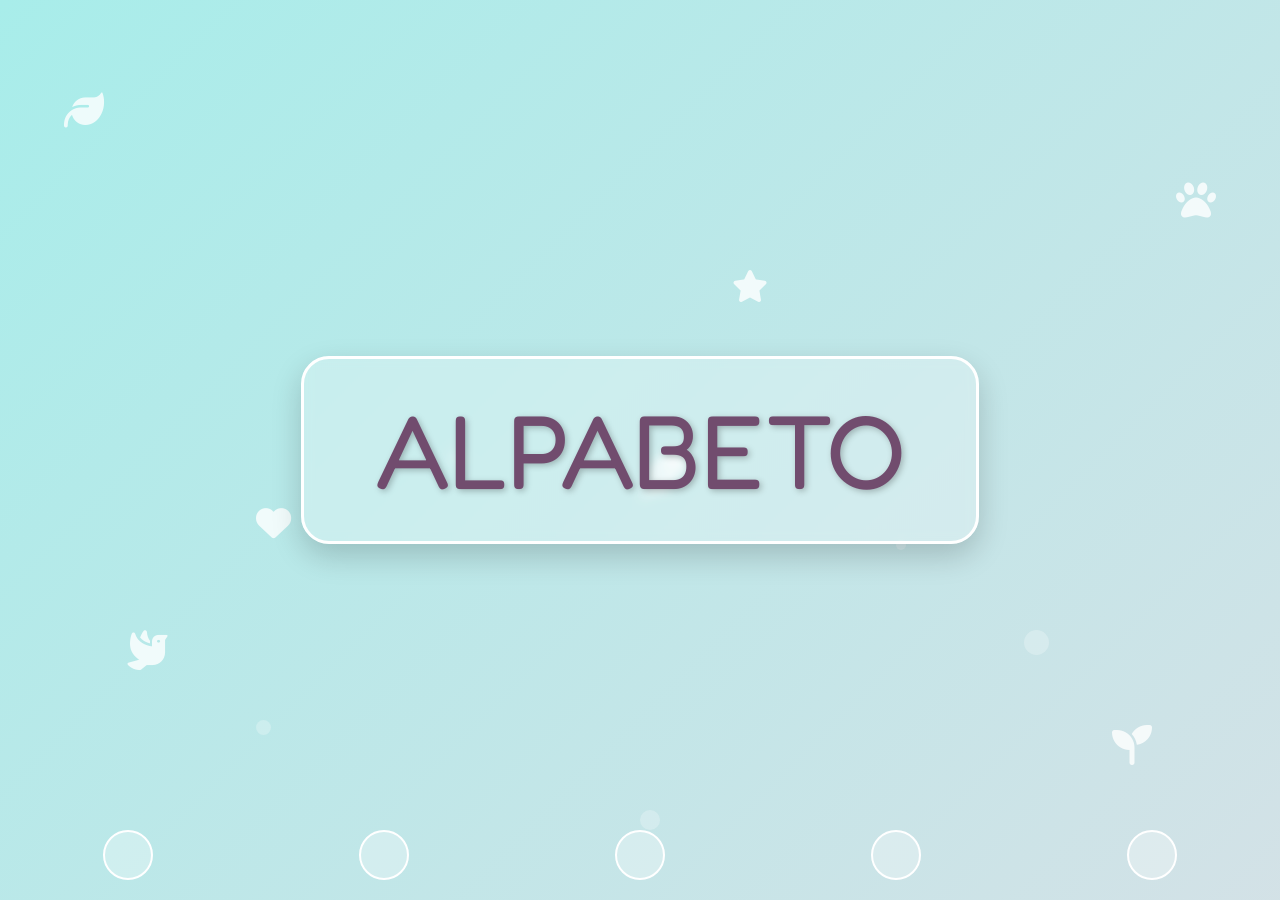
<file: index.html>
<!DOCTYPE html>
<html lang="en">
<head>
<meta charset="UTF-8">
<meta name="viewport" content="width=device-width, initial-scale=1.0">
<title>Alpabeto - Home</title>
<meta name="description" content="Alpabeto: interactive tracing and alphabet activities for young learners." />

<!-- Google Font -->
<link href="https://fonts.googleapis.com/css2?family=Fredoka+One&display=swap" rel="stylesheet">
<!-- Font Awesome -->
<link rel="stylesheet" href="https://cdnjs.cloudflare.com/ajax/libs/font-awesome/6.5.0/css/all.min.css">

<style>
  body {
    display: flex;
    flex-direction: column;
    justify-content: center;
    align-items: center;
    height: 100vh;
    margin: 0;
    font-family: 'Fredoka One', Arial, sans-serif;
    background: linear-gradient(135deg, #a8edea, #fed6e3, #fbc2eb);
    background-size: 400% 400%;
    animation: gradientAnimation 15s ease infinite;
    position: relative;
    overflow: hidden;
  }

  @keyframes gradientAnimation {
    0% { background-position: 0% 50%; }
    50% { background-position: 100% 50%; }
    100% { background-position: 0% 50%; }
  }

  .icon {
    position: absolute;
    font-size: 2.5em;
    color: rgba(255,255,255,0.8);
    pointer-events: none;
    animation: float 10s infinite linear;
  }

  @keyframes float {
    0% { transform: translateY(0) rotate(0deg); }
    50% { transform: translateY(-20px) rotate(180deg); }
    100% { transform: translateY(0) rotate(360deg); }
  }

  .bubble {
    position: absolute;
    border-radius: 50%;
    background: rgba(255,255,255,0.25);
    animation: bubbleFloat 15s infinite linear;
  }

  @keyframes bubbleFloat {
    0% { transform: translateY(0) scale(1); opacity: 0.6; }
    50% { transform: translateY(-100px) scale(1.3); opacity: 1; }
    100% { transform: translateY(0) scale(1); opacity: 0.6; }
  }

  .icon1 { top: 10%; left: 5%; }
  .icon2 { top: 70%; left: 10%; }
  .icon3 { top: 20%; right: 5%; }
  .icon4 { bottom: 15%; right: 10%; }
  .icon5 { top: 50%; left: 50%; font-size: 3em; }
  .icon6 { top: 30%; right: 40%; font-size: 2em; }
  .icon7 { bottom: 40%; left: 20%; font-size: 2.2em; }

  /* ===== BIGGER ALPABETO BUTTON (3x) ===== */
  a#alpabeto {
    text-decoration: none;
    font-size: clamp(3.5rem, 10vw, 6.5rem);
    color: #714c6e;
    padding: 28px 72px;
    border: 3px solid #fff;
    border-radius: 28px;
    background: rgba(255,255,255,0.25);
    box-shadow: 0 12px 30px rgba(0,0,0,0.18);
    backdrop-filter: blur(6px);
    transition: transform 0.25s ease, box-shadow 0.25s;
    z-index: 10;
    text-shadow: 2px 2px 6px rgba(0,0,0,0.25);
  }

  a#alpabeto:hover {
    transform: scale(1.08) rotate(2deg);
    background: rgba(255,255,255,0.45);
    box-shadow: 0 18px 40px rgba(0,0,0,0.4);
  }

  footer {
    position: fixed;
    bottom: 20px;
    width: 100%;
    display: flex;
    justify-content: space-around;
  }

  footer button {
    width: 50px;
    height: 50px;
    border-radius: 50%;
    border: 2px solid white;
    background: rgba(255,255,255,0.3);
    cursor: pointer;
    transition: 0.3s;
  }

  footer button:hover {
    background: rgba(255,255,255,0.6);
    transform: scale(1.2);
  }

  #overlay {
    position: fixed;
    inset: 0;
    background: rgba(251,194,235,0.85);
    backdrop-filter: blur(6px);
    display: none;
    justify-content: center;
    align-items: center;
    flex-direction: column;
    z-index: 9999;
  }

  #overlay h1 {
    font-size: 90px;
    color: #4B0082;
    text-shadow: 3px 3px 10px rgba(75,0,130,0.35);
    margin-bottom: 30px;
    letter-spacing: 6px;
  }

  #overlay button {
    padding: 20px 50px;
    font-size: 30px;
    background: #ff8fab;
    border: none;
    border-radius: 20px;
    color: white;
    cursor: pointer;
    box-shadow: 0 12px 20px rgba(0,0,0,0.2);
    transition: 0.3s;
  }

  #overlay button:hover {
    transform: scale(1.12);
    background: #ff6b93;
  }
  /* site guide removed */
</style>
</head>

<body>

<i class="fas fa-leaf icon icon1"></i>
<i class="fas fa-dove icon icon2"></i>
<i class="fas fa-paw icon icon3"></i>
<i class="fas fa-seedling icon icon4"></i>
<i class="fas fa-feather icon icon5"></i>
<i class="fas fa-star icon icon6"></i>
<i class="fas fa-heart icon icon7"></i>

<div class="bubble" style="width:15px; height:15px; left:20%; top:80%; animation-duration:12s;"></div>
<div class="bubble" style="width:20px; height:20px; left:50%; top:90%; animation-duration:18s;"></div>
<div class="bubble" style="width:10px; height:10px; left:70%; top:60%; animation-duration:10s;"></div>
<div class="bubble" style="width:25px; height:25px; left:80%; top:70%; animation-duration:22s;"></div>
<div class="bubble" style="width:18px; height:18px; left:35%; top:50%; animation-duration:16s;"></div>

<a href="next.html" id="alpabeto">ALPABETO</a>

  <footer id="footer">
    <button data-index="1" aria-label="Footer button 1"></button>
    <button data-index="2" aria-label="Footer button 2"></button>
    <button data-index="3" aria-label="Footer button 3"></button>
    <button data-index="4" aria-label="Footer button 4"></button>
    <button data-index="5" aria-label="Footer button 5"></button>
  </footer>

<div id="overlay">
  <h1>MAGALING!</h1>
  <button onclick="closeOverlay()">RETURN</button>
</div>

<script>
  const sequence = [2,4,3,1,5];
  let userInput = [];

  document.querySelectorAll("footer button").forEach(btn => {

    btn.addEventListener("click", () => {
      userInput.push(parseInt(btn.dataset.index));

      for (let i = 0; i < userInput.length; i++) {
        if (userInput[i] !== sequence[i]) {
          userInput = [];
          return;
        }
      }

      if (userInput.length === sequence.length) {
        const footerEl = document.getElementById("footer");
        if (footerEl) footerEl.style.display = "none";
        const overlayEl = document.getElementById('overlay');
        if (overlayEl) {
          overlayEl.style.display = 'flex';
          if (window.emitConfetti) window.emitConfetti(window.innerWidth/2, window.innerHeight/3, 160);
          // navigate to internal selection after brief celebration
          setTimeout(()=>{ window.location.href = 'next.html'; }, 1800);
        } else {
          window.location.href = 'next.html';
        }
      }
    });
  });

  function closeOverlay() {
    document.getElementById("overlay").style.display = "none";
  }
</script>

</body>
</html>
</file>
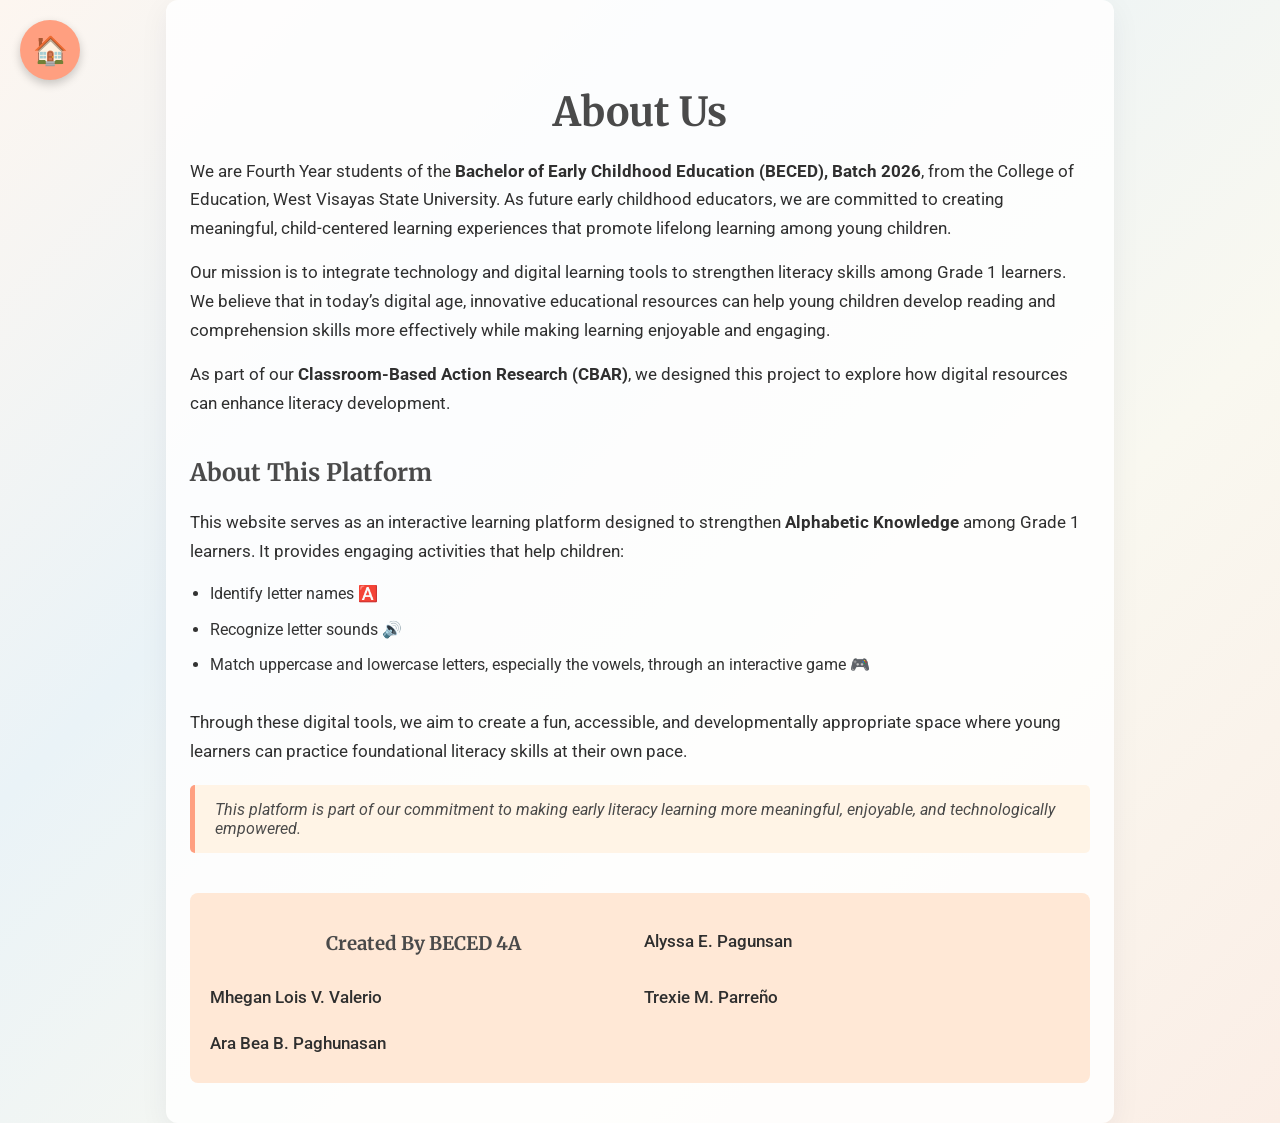
<file: about.html>
<!DOCTYPE html>
<html lang="en">
<head>
<meta charset="UTF-8">
<meta name="viewport" content="width=device-width, initial-scale=1.0">
<title>About Us</title>
<!-- Google Fonts for professional look -->
<link href="https://fonts.googleapis.com/css2?family=Roboto:wght@400;500&family=Merriweather:wght@700&display=swap" rel="stylesheet">
<style>
/* ---------- Global Styles ---------- */
body {
    font-family: 'Roboto', sans-serif;
    background: linear-gradient(135deg, #fdf6f0, #eaf3f7, #f9f8f0, #fbeee6);
    color: #333;
    margin: 0;
    padding: 0;
}

.container {
    max-width: 900px;
    margin: 0 auto;
    padding: 60px 24px 40px 24px;
    position: relative;
    background: rgba(255,255,255,0.86);
    border-radius: 12px;
    box-shadow: 0 8px 30px rgba(18, 38, 63, 0.06);
}

/* ---------- Kid-Friendly Home Button ---------- */
.home-btn {
    position: fixed;
    top: 20px;
    left: 20px;
    background: #FF9F80;
    color: white;
    border: none;
    border-radius: 50%;
    width: 60px;
    height: 60px;
    font-size: 28px;
    cursor: pointer;
    display: flex;
    align-items: center;
    justify-content: center;
    box-shadow: 0 4px 10px rgba(0,0,0,0.2);
    transition: transform 0.2s, box-shadow 0.2s;
    z-index: 100;
}
.home-btn:hover {
    transform: scale(1.15) rotate(-10deg);
    box-shadow: 0 6px 14px rgba(0,0,0,0.3);
}
.home-btn:focus {
    outline: 3px solid #FF6B6B;
    outline-offset: 2px;
}

/* ---------- Headings ---------- */
h1 {
    font-family: 'Merriweather', serif;
    font-size: 2.5rem;
    color: #4A4A4A;
    margin-bottom: 20px;
    text-align: center;
}

h2 {
    font-family: 'Merriweather', serif;
    font-size: 1.5rem;
    margin-top: 40px;
    color: #4A4A4A;
}

/* ---------- Paragraphs ---------- */
p {
    font-size: 1.05rem;
    line-height: 1.7;
    margin: 16px 0;
    text-align: left;
    color: #2f2f2f;
}

/* ---------- List Styling ---------- */
ul {
    margin: 15px 0 30px 20px;
    padding: 0;
}
li {
    margin: 10px 0;
    line-height: 1.6;
}

/* ---------- Highlight Box ---------- */
.highlight {
    background: #FFF4E6;
    border-left: 5px solid #FF9F80;
    padding: 15px 20px;
    margin: 20px 0;
    border-radius: 5px;
    font-style: italic;
    color: #4A4A4A;
}

/* ---------- Creators Section ---------- */
.creators {
    margin-top: 40px;
    padding: 20px;
    background: #FFE8D6;
    border-radius: 8px;
    text-align: center;
    display: grid;
    grid-template-columns: 1fr;
    gap: 8px;
}
.creators h3 {
    margin-bottom: 15px;
    font-family: 'Merriweather', serif;
    color: #4A4A4A;
}
.creators p {
    margin: 5px 0;
    font-weight: 500;
}
</style>

<style>
/* Responsive adjustments */
@media (max-width: 720px) {
    .container { padding: 36px 16px; border-radius: 10px; }
    h1 { font-size: 1.8rem; }
    h2 { font-size: 1.15rem; }
    .home-btn { width: 52px; height: 52px; font-size: 24px; }
}

@media (min-width: 720px) {
    .creators { grid-template-columns: repeat(2, 1fr); align-items: center; }
}

/* site guide removed */
</style>
</style>
</head>
<body>

<!-- Kid-Friendly Home Button -->
<button class="home-btn" onclick="location.href='next.html'" title="Back to Alphabet">🏠</button>

<div class="container">
    <h1>About Us</h1>

    <p>We are Fourth Year students of the <strong>Bachelor of Early Childhood Education (BECED), Batch 2026</strong>, from the College of Education, West Visayas State University. As future early childhood educators, we are committed to creating meaningful, child-centered learning experiences that promote lifelong learning among young children.</p>

    <p>Our mission is to integrate technology and digital learning tools to strengthen literacy skills among Grade 1 learners. We believe that in today’s digital age, innovative educational resources can help young children develop reading and comprehension skills more effectively while making learning enjoyable and engaging.</p>

    <p>As part of our <strong>Classroom-Based Action Research (CBAR)</strong>, we designed this project to explore how digital resources can enhance literacy development.</p>

    <h2>About This Platform</h2>

    <p>This website serves as an interactive learning platform designed to strengthen <strong>Alphabetic Knowledge</strong> among Grade 1 learners. It provides engaging activities that help children:</p>

    <ul>
        <li>Identify letter names 🅰️</li>
        <li>Recognize letter sounds 🔊</li>
        <li>Match uppercase and lowercase letters, especially the vowels, through an interactive game 🎮</li>
    </ul>

    <p>Through these digital tools, we aim to create a fun, accessible, and developmentally appropriate space where young learners can practice foundational literacy skills at their own pace.</p>

    <div class="highlight">
        This platform is part of our commitment to making early literacy learning more meaningful, enjoyable, and technologically empowered.
    </div>

    <!-- Creators Section -->
    <div class="creators">
        <h3>Created By BECED 4A</h3>
        <p>Alyssa E. Pagunsan</p>
        <p>Mhegan Lois V. Valerio</p>
        <p>Trexie M. Parreño</p>
        <p>Ara Bea B. Paghunasan</p>
    </div>
</div>

</body>
</html>
</file>
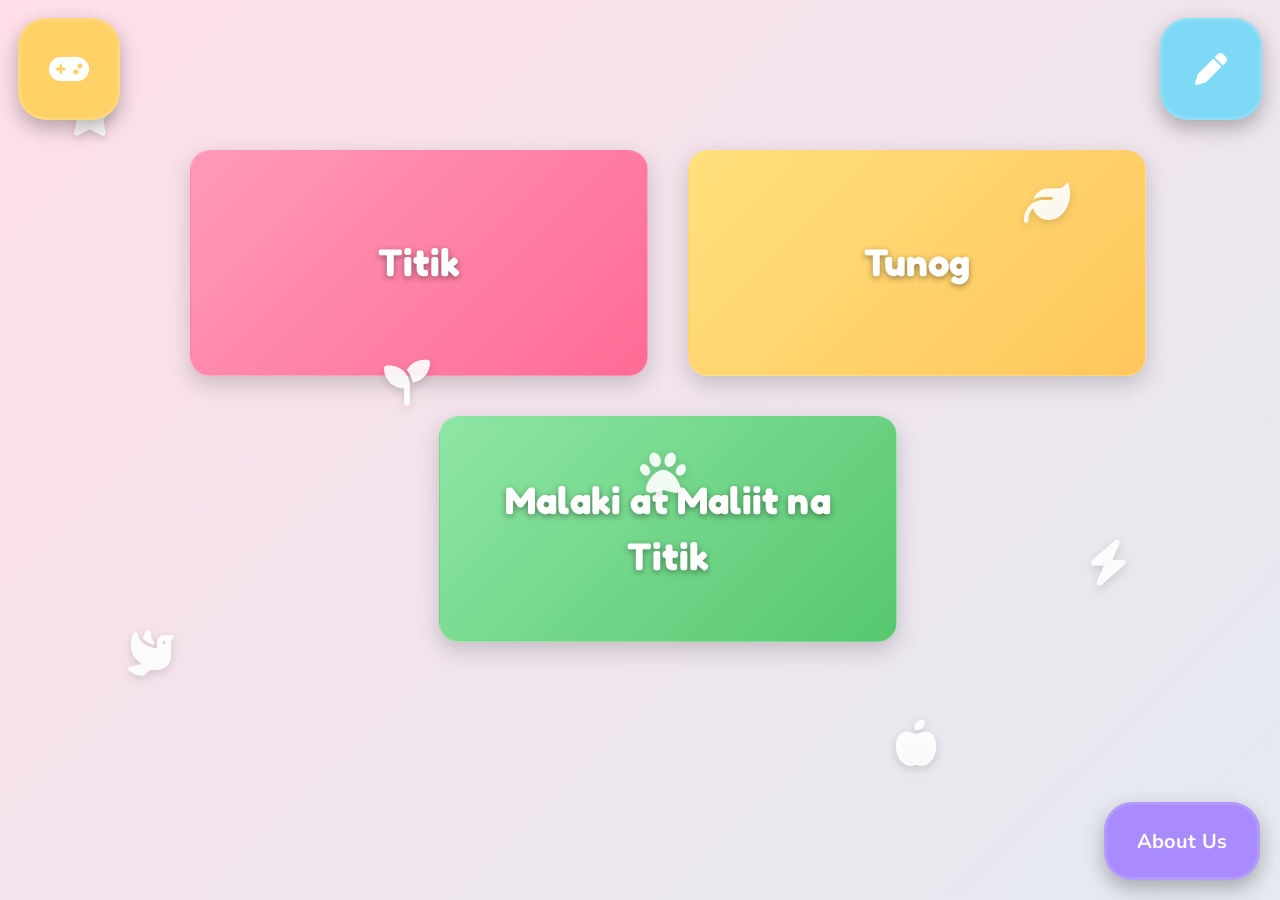
<file: next.html>
<!DOCTYPE html>
<html lang="en">
<head>
<meta charset="UTF-8">
<meta name="viewport" content="width=device-width, initial-scale=1.0">
<title>Design Selection</title>
<style>
/* ---------- Global Theme Gradient ---------- */
body {
    font-family: 'Nunito', system-ui, -apple-system, 'Segoe UI', Roboto, 'Helvetica Neue', Arial;
    font-weight: 400;
    font-size: 20px;
    line-height: 1.45;
    letter-spacing: 0.2px;
    margin: 0;
    min-height: 100vh;
    display: flex;
    flex-direction: column;
    background: linear-gradient(135deg,#FFDEE9,#B5FFFC,#FFF6B7,#FFB3BA);
    background-size: 800% 800%;
    animation: gradientAnim 20s ease infinite;
    position: relative;
    overflow: hidden;
}
@keyframes gradientAnim {
    0% { background-position: 0% 50%; }
    25% { background-position: 50% 100%; }
    50% { background-position: 100% 50%; }
    75% { background-position: 50% 0%; }
    100% { background-position: 0% 50%; }
}

/* ---------- Buttons Theme (soft pastel) ---------- */
    .return-btn {
        display: flex;
        align-items: center;
        justify-content: center;
        position: fixed;
        top: 18px;
        left: 18px;
        width: 96px;
        height: 96px;
        background: #FF8DA1; /* softer pink */
        color: white;
        font-size: 44px;
        text-decoration: none;
        border-radius: 28px;
        box-shadow: 0 8px 20px rgba(0,0,0,0.28);
        transition: transform 0.22s ease, background 0.22s;
        z-index: 10;
        border: 3px solid rgba(255,255,255,0.12);
    }
    .return-btn:hover {
        background: #FF6B8A;
        transform: scale(1.06);
    }

    .trace-btn {
        display: flex;
        align-items: center;
        justify-content: center;
        position: fixed;
        top: 18px;
        right: 18px;
        width: 96px;
        height: 96px;
        background: #7ED9F7; /* soft sky blue */
        color: white;
        font-size: 22px;
        font-weight: bold;
        text-decoration: none;
        border-radius: 28px;
        box-shadow: 0 8px 20px rgba(0,0,0,0.28);
        transition: transform 0.22s ease, background 0.22s;
        z-index: 10;
        border: 3px solid rgba(255,255,255,0.12);
    }
    .trace-btn i { font-size: 32px; }
    .trace-btn:hover {
        background: #56C7EE;
        transform: scale(1.06);
    }

    .about-btn {
        display: flex;
        align-items: center;
        justify-content: center;
        position: fixed;
        bottom: 20px;
        right: 20px;
        width: 150px;
        height: 72px;
        background: #A98BFF; /* soft lilac */
        color: white;
        font-size: 20px;
        font-weight: bold;
        text-decoration: none;
        border-radius: 28px;
        box-shadow: 0 8px 20px rgba(0,0,0,0.28);
        transition: transform 0.22s ease, background 0.22s;
        z-index: 10;
        border: 3px solid rgba(255,255,255,0.12);
    }
    .about-btn:hover {
        background: #8F6DFF;
        transform: scale(1.06);
    }

/* ---------- Grid Container ---------- */
.grid-container {
    display: grid;
    grid-template-columns: repeat(2, 1fr);
    gap: 40px;
    padding: 150px 20px 90px;
    width: 90%;
    max-width: 900px;
    margin: 0 auto;
}

/* Center bottom option */
.grid-container a.square3 {
    grid-column: 1 / -1;
    justify-self: center;
    width: 100%;
    max-width: 400px;
}

/* ---------- Squares Theme ---------- */
.square {
    display: flex;
    align-items: center;
    justify-content: center;
    text-decoration: none;
    color: white;
    font-weight: 700;
    text-align: center;
    border-radius: 20px;
    box-shadow: 0 8px 22px rgba(0,0,0,0.18);
    transition: transform 0.28s cubic-bezier(.2,.9,.2,1), filter 0.28s, box-shadow 0.28s;
    padding: 22px 28px;
    min-width: 400px;
    cursor: pointer;
    border: 1px solid rgba(255,255,255,0.12);
    backdrop-filter: blur(4px);
    font-family: 'Fredoka', 'Nunito', Arial, sans-serif;
    color: #ffffff;
    text-shadow: 0 2px 6px rgba(0,0,0,0.4);
}

.square.large { 
    font-size: 2.4rem; 
    min-height: 180px; 
}

/* Soft Pastel Card Colors */
.square1 { background: linear-gradient(135deg,#FF9AB8,#FF6B95); }
.square2 { background: linear-gradient(135deg,#FFE07D,#FFC65C); }
.square3 { background: linear-gradient(135deg,#8EE6A4,#56C76F); }

.square:hover {
    transform: translateY(-8px) scale(1.02);
    filter: brightness(1.06) saturate(1.03);
    box-shadow: 0 20px 40px rgba(0,0,0,0.18);
}

.square:focus {
    outline: 4px solid rgba(255,255,255,0.95);
    outline-offset: 6px;
    box-shadow: 0 0 0 5px rgba(0,0,0,0.12);
}

/* ---------- Floating Icons Pastel ---------- */
.floating-icon {
    position: absolute;
    font-size: 2.3em;
    color: rgba(255,255,255,0.9);
    pointer-events: none;
    animation: floatIcon linear infinite;
    filter: drop-shadow(0 3px 4px rgba(0,0,0,0.15));
}

@keyframes floatIcon {
    0% { transform: translateY(0) rotate(0deg); }
    50% { transform: translateY(-18px) rotate(160deg); }
    100% { transform: translateY(0) rotate(360deg); }
}

/* ---------- Screen Reader Only ---------- */
.sr-only {
    position: absolute;
    width: 1px;
    height: 1px;
    padding: 0;
    margin: -1px;
    overflow: hidden;
    clip: rect(0,0,0,0);
    white-space: nowrap;
    border: 0;
}

/* ---------- Responsive ---------- */
@media(max-width:768px){
    .grid-container {
        grid-template-columns: 1fr;
        gap: 30px;
    }
    .square.large {
        min-height: 150px; 
        font-size:28px; 
        min-width: auto; 
        width: 100%;
    }
    .return-btn, .trace-btn {
        width:86px;
        height:86px;
        font-size:36px;
    }
    .about-btn {
        width:130px;
        height:60px;
        font-size:18px;
    }
}
/* Game button (top-left, same sizing as trace button) */
.game-btn {
    display: flex;
    align-items: center;
    justify-content: center;
    position: fixed;
    top: 18px;
    left: 18px;
    width: 96px;
    height: 96px;
    background: #FFD166; /* soft game accent */
    color: white;
    font-size: 22px;
    font-weight: bold;
    text-decoration: none;
    border-radius: 28px;
    box-shadow: 0 8px 20px rgba(0,0,0,0.28);
    transition: transform 0.22s ease, background 0.22s;
    z-index: 10;
    border: 3px solid rgba(255,255,255,0.12);
}
.game-btn i { font-size: 32px; }
.game-btn:hover {
    background: #FFC44A;
    transform: scale(1.06);
}

@media(max-width:480px){
    .game-btn { left: 8px; width:86px; height:86px; font-size:18px; }
}

/* site guide removed */
</style>
<link rel="stylesheet" href="https://cdnjs.cloudflare.com/ajax/libs/font-awesome/6.5.0/css/all.min.css">
<link href="https://fonts.googleapis.com/css2?family=Fredoka:wght@400;700&family=Nunito:wght@300;400;700&display=swap" rel="stylesheet">
</head>
<body>

<!-- Trace Button -->
<a href="trace.html" class="trace-btn" title="Trace It">
    <i class="fas fa-pen" aria-hidden="true"></i>
    <span class="sr-only">Trace It</span>
</a>

<!-- Squares Grid -->
<div class="grid-container">
    <a href="titik/design1.html" class="square large square1" data-confetti="true">Titik</a>
    <a href="tunog/design3.html" class="square large square2" data-confetti="true">Tunog</a>
    <a href="sandbl/design2.html" class="square large square3" data-confetti="true">Malaki at Maliit na Titik</a>
</div>

<!-- About Us Button -->
<a href="about.html" class="about-btn">About Us</a>

<!-- Floating Pastel Icons -->
<i class="fas fa-star floating-icon" style="top:10%; left:5%; animation-duration: 12s;"></i>
<i class="fas fa-leaf floating-icon" style="top:20%; left:80%; animation-duration: 15s;"></i>
<i class="fas fa-dove floating-icon" style="top:70%; left:10%; animation-duration: 18s;"></i>
<i class="fas fa-paw floating-icon" style="top:50%; left:50%; animation-duration: 20s;"></i>
<i class="fas fa-apple-alt floating-icon" style="top:80%; left:70%; animation-duration: 16s;"></i>
<i class="fas fa-seedling floating-icon" style="top:40%; left:30%; animation-duration: 14s;"></i>
<i class="fas fa-bolt floating-icon" style="top:60%; left:85%; animation-duration: 17s;"></i>

<!-- Confetti canvas (full-viewport, pointer-events disabled) -->
<canvas id="confetti-canvas" aria-hidden="true" style="position:fixed;left:0;top:0;width:100%;height:100%;pointer-events:none;z-index:9999;"></canvas>

<!-- Game Button (top-left) -->
<a href="https://alpabetocbar.my.canva.site/maglaro?fbclid=IwZXh0bgNhZW0CMTAAYnJpZBExT1R5RUhCNFFNeDRlTE9GUnNydGMGYXBwX2lkEDIyMjAzOTE3ODgyMDA4OTIAAR7CoyPFu0IH2th2Pb2vqZxivhGHRXyGW731xeGllSbq7qVq-Wh6XARiUPBMTQ_aem_U6mXb9PRYHEEigfwzCYcKA"
   class="game-btn" target="_blank" rel="noreferrer noopener" title="Play">
    <i class="fas fa-gamepad" aria-hidden="true"></i>
    <span class="sr-only">Play</span>
</a>

<script src="script.js"></script>
</body>
</html>
</file>
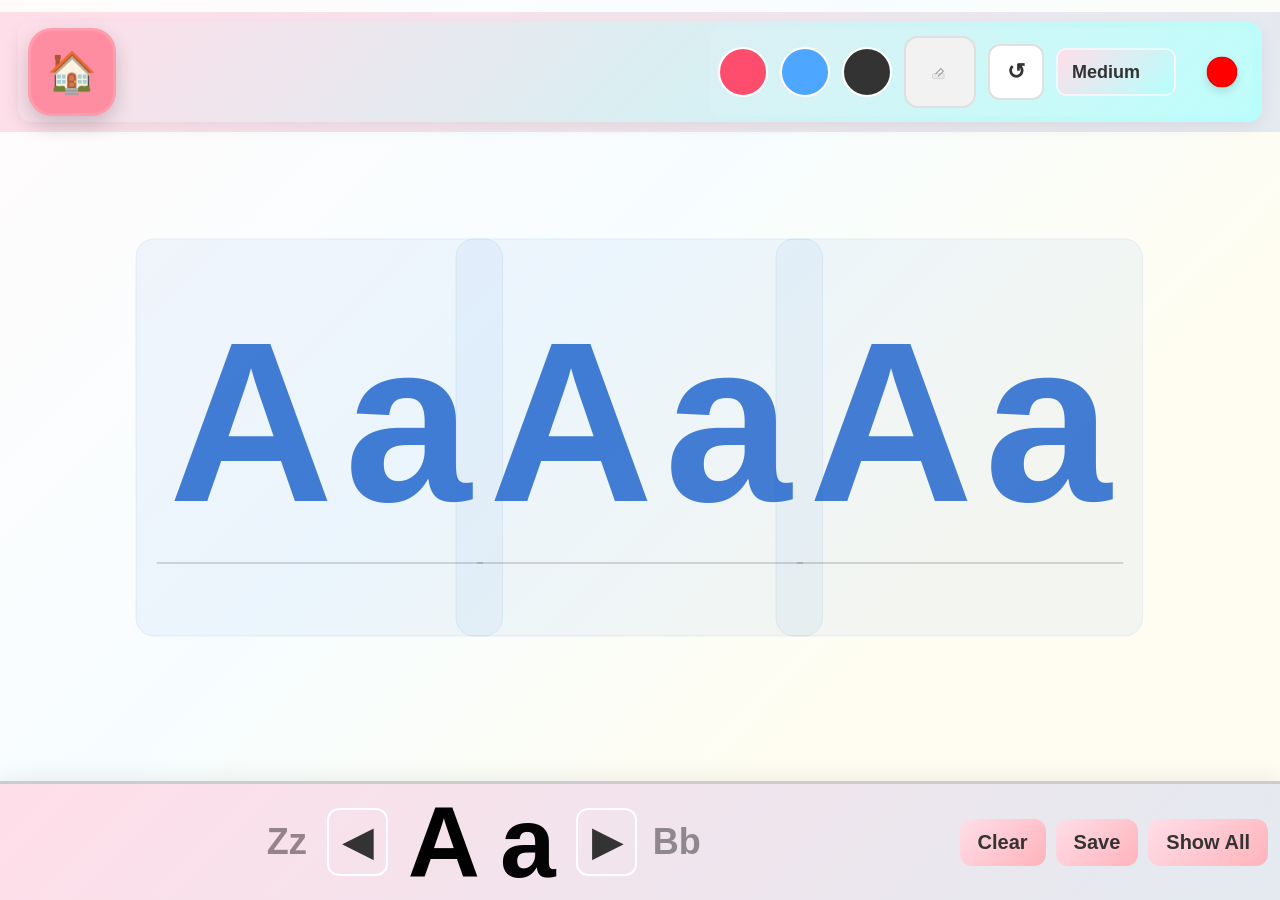
<file: trace.html>
<!DOCTYPE html>
<html lang="en">
<head>
<meta charset="UTF-8">
<meta name="viewport" content="width=device-width, initial-scale=1.0">
<title>Traceable Letters - Kids Tracing</title>
<style>
* { box-sizing: border-box; }
body {
    font-family: "Century Gothic", Arial, sans-serif;
    margin: 0;
    display: flex;
    flex-direction: column;
    min-height: 100vh;
    background: linear-gradient(135deg, #FFFBFB 0%, #F7FDFF 40%, #FFFDF2 70%);
    overflow: hidden;
    position: relative;
}

/* Header & Footer */
header, footer {
    background: linear-gradient(135deg, #FFDEE9, #B5FFFC, #FFF6B7, #FFB3BA);
    background-size: 800% 800%;
    animation: gradientAnim 20s ease infinite;
    padding: 12px 18px;
    z-index: 2;
    display: flex;
    align-items: center;
    justify-content: space-between;
    gap: 10px;
}
footer { border-top: 3px solid #ccc; margin-top: auto; }

@keyframes gradientAnim {
    0% { background-position: 0% 50%; }
    25% { background-position: 50% 100%; }
    50% { background-position: 100% 50%; }
    75% { background-position: 50% 0%; }
    100% { background-position: 0% 50%; }
}
header img { width: 50px; cursor: pointer; }

.header-nav { position: sticky; top: 12px; z-index: 1000; display:flex; align-items:center; padding:10px 18px; gap:12px; }
/* Pen Controls */
#headerControls {
    display: flex;
    gap: 12px;
    align-items: center;
    flex-wrap: wrap;
    margin-left: auto; /* push controls to right */
}

/* Header title */
.site-title {
    font-family: 'Fredoka One', 'Century Gothic', Arial, sans-serif;
    font-size: 1.6rem;
    color: #043748;
    text-shadow: 0 2px 6px rgba(0,0,0,0.08);
    margin: 0 auto;
    pointer-events: none;
    display: none; /* hide textual title per request */
}
.return-btn {
    display: inline-flex;
    align-items: center;
    justify-content: center;
    position: relative; /* now inside header flow */
    margin-right: 12px;
    width: 88px;
    height: 88px;
    background: #FF8DA1;
    color: white;
    font-size: 40px;
    text-decoration: none;
    border-radius: 24px;
    box-shadow: 0 8px 20px rgba(0,0,0,0.18);
    transition: transform 0.18s ease, background 0.18s;
    border: 3px solid rgba(255,255,255,0.12);
}
.return-btn:hover { background: #FF6B8A; transform: scale(1.04); }

/* Responsive header tweaks to avoid overlap on small screens */
@media (max-width: 720px) {
    .site-title { font-size: 1.05rem; margin: 0 24px; }
    .return-btn { width: 64px; height: 64px; font-size: 28px; margin-right: 8px; }
    #headerControls { gap: 8px; }
    .size-dropdown select { min-width: 100px; font-size: 16px; padding: 10px 12px; }
}

@media (max-width: 420px) {
    .site-title { font-size: 0.95rem; }
    .return-btn { width: 54px; height: 54px; font-size: 22px; }
    #headerControls { gap: 6px; }
}

/* Tools bar wrapper (keeps home button as-is, groups controls) */
.tools-bar {
    display: flex;
    align-items: center;
    gap: 10px;
    background: rgba(255,255,255,0.08);
    padding: 8px;
    border-radius: 12px;
}
.pen-icon {
    display: inline-flex;
    align-items: center;
    justify-content: center;
    font-size: 20px;
    margin-right: 6px;
}
.pen-icon svg { width: 22px; height: 22px; display: block; }

/* place pen icon inside the select area */
.size-dropdown { position: relative; display: flex; align-items: center; gap: 8px; }
.size-dropdown .pen-icon { position: absolute; left: 12px; top: 50%; transform: translateY(-50%); margin-right: 0; pointer-events: none; opacity: 0.95; }
.size-dropdown select { padding-left: 56px; padding-right: 28px; appearance: none; -webkit-appearance: none; cursor: pointer; z-index: 1; }
.size-dropdown select { background: linear-gradient(135deg,#fff,#f6f9ff); border: 1px solid rgba(0,0,0,0.06); }
.size-dropdown::after { content: '\25BC'; position: absolute; right: 10px; top: 50%; transform: translateY(-50%); font-size: 12px; color: rgba(0,0,0,0.45); pointer-events: none; }

/* make tools aligned to the right inside header */
.tools-bar { margin-left: auto; }

/* Header visual background when used with .header-nav */
.header-bg {
    width: 100%;
    background: linear-gradient(135deg, rgba(255,222,233,0.95), rgba(181,255,252,0.95));
    border-radius: 14px;
    box-shadow: 0 6px 18px rgba(0,0,0,0.06);
    padding: 6px 10px;
}

.size-label { display: none; }

/* Buttons styling */
button {
    padding: 12px 18px;
    border-radius: 12px;
    border: 2px solid #fff;
    font-weight: bold;
    cursor: pointer;
    color: white;
    font-size: 18px;
    transition: 0.2s;
}
button:hover { opacity: 0.8; }

.colorBtn {
    width: 50px; height: 50px;
    border-radius: 50%;
    border: 2px solid white;
    cursor: pointer;
}
.colorBtn.red   { background: #ff4d6d; }
.colorBtn.blue  { background: #4da6ff; }
.colorBtn.black { background: #333; }
.colorBtn.undo  { background: #fff; border: 2px solid #333; color: #333; font-weight: bold; font-size: 20px; }

/* Undo button (square) */
.undoBtn {
    width: 56px; height: 56px;
    border-radius: 12px;
    background: #ffffff;
    color: #333;
    border: 2px solid rgba(0,0,0,0.12);
    display: inline-flex;
    align-items: center;
    justify-content: center;
    font-size: 22px;
}

/* Eraser button */
.eraserBtn {
    width: 72px; height: 72px;
    border-radius: 14px;
    background: #f2f2f2;
    color: #333;
    border: 2px solid rgba(0,0,0,0.08);
    display: inline-flex;
    align-items: center;
    justify-content: center;
    font-size: 28px;
}
.eraserBtn.active { box-shadow: 0 8px 18px rgba(0,0,0,0.22); background: #ffdede; }

/* Size dropdown */
.size-dropdown select {
    padding: 10px 12px;
    border-radius: 10px;
    border: 2px solid rgba(255,255,255,0.6);
    background: linear-gradient(135deg, #FFDEE9, #B5FFFC);
    color: #333;
    font-weight: bold;
}

/* Pen indicator */
#penIndicator {
    width: 44px; height: 44px; border-radius: 50%;
    border: 3px solid rgba(255,255,255,0.6);
    box-shadow: 0 6px 12px rgba(0,0,0,0.12);
    margin-left: 12px;
}
#penIndicator.eraser { background: linear-gradient(135deg,#fff0f0,#ffecec); display:flex; align-items:center; justify-content:center; font-size:20px; }

/* Size dropdown focus/expanded aesthetics */
.size-dropdown select:focus { outline: none; box-shadow: 0 8px 20px rgba(0,0,0,0.2); transform: translateY(-2px); }
.size-dropdown select { min-width: 120px; font-size: 18px; padding: 12px 14px; }

/* Pen indicator visual */
#penIndicator { transition: background 0.12s, transform 0.12s, box-shadow 0.12s; border: 2px solid rgba(0,0,0,0.08); }

/* Footer responsiveness */
@media (max-width: 900px) {
    .slider-container { gap: 24px; }
    .preview-left { left: -80px; }
    .preview-right { right: -80px; }
}
@media (max-width: 560px) {
    .header-bg { padding: 8px; }
    .return-btn { width: 64px; height: 64px; font-size: 28px; }
    .tools-bar { gap: 8px; }
    .size-dropdown select { min-width: 92px; font-size: 14px; padding: 8px 12px; padding-left: 44px; }
    .letter-display { font-size: clamp(32px, 10vw, 48px); }
    .preview-left, .preview-right { display: none; }
}
/* On-canvas cursor indicator that follows pointer */
#cursorIndicator {
    position: absolute;
    pointer-events: none;
    z-index: 9999;
    transform: translate(-50%, -50%);
    border-radius: 50%;
    border: 2px solid rgba(255,255,255,0.9);
    box-shadow: 0 6px 14px rgba(0,0,0,0.18);
    transition: width 0.08s ease, height 0.08s ease, background 0.12s ease, transform 0.08s ease;
    display: none;
}
#cursorIndicator.eraser { background: rgba(255,255,255,0.4); border: 2px dashed rgba(0,0,0,0.2); }
/* utility */
.visually-hidden { position: absolute !important; height: 1px; width: 1px; overflow: hidden; clip: rect(1px, 1px, 1px, 1px); white-space: nowrap; }

/* Action buttons */
.action-btn {
    background: linear-gradient(135deg, #FFDEE9, #FFB3BA);
    color: #333;
    border: none;
    font-size: 20px;
    padding: 12px 18px;
}

/* Canvas */
#traceCanvas {
    display: block;
    margin: 0 auto;
    cursor: crosshair;
    background: transparent;
    z-index: 1;
    position: relative;
    width: 100%;
    flex: 1 1 auto;
}

#canvasWrap { position: relative; width: 100%; display: flex; align-items: center; justify-content: center; }
#userCanvas { position: absolute; left: 0; top: 0; z-index: 2; pointer-events: auto; }
#traceCanvas { position: absolute; left: 0; top: 0; z-index: 1; pointer-events: none; }

/* Ensure body layout keeps footer at bottom and main content fills available space */
body { display: flex; flex-direction: column; }

/* Responsive footer content */
.slider-container { flex: 0 0 auto; }

/* Slider */
/* Footer / Slider overhaul */
.footer-bar {
    width: 100%;
    padding: 8px 12px;
    background: linear-gradient(135deg, #FFDEE9, #B5FFFC, #FFF6B7, #FFB3BA);
    background-size: 800% 800%;
    animation: gradientAnim 20s ease infinite;
    box-shadow: 0 -6px 20px rgba(0,0,0,0.06);
    display: flex;
    align-items: center;
    justify-content: space-between;
    gap: 8px;
}

.slider-area {
    display: flex;
    align-items: center;
    gap: 12px;
    flex: 1 1 auto;
    justify-content: center;
    position: relative;
}

.arrow {
    font-size: 38px;
    cursor: pointer;
    padding: 10px 14px;
    border-radius: 12px;
    transition: transform 0.15s ease, background 0.15s ease;
    background: transparent;
    color: #333;
    user-select: none;
}
.arrow:hover { transform: translateY(-3px); background: rgba(0,0,0,0.04); }
/* keep arrows a consistent size so the letter can center between them */
.arrow { flex: 0 0 56px; display: inline-flex; align-items: center; justify-content: center; }

.letter-display {
    --big-size: clamp(48px, 9vw, 100px);
    font-size: var(--big-size);
    font-weight: 800;
    display: inline-flex;
    gap: 0.12em;
    align-items: baseline; /* align by typographic baseline */
    justify-content: center;
    line-height: 1;
    text-align: center;
    font-family: 'Century Gothic', Arial, sans-serif; /* ensure consistent metrics */
    color: #000; /* display text in black */
    margin: 0 8px;
    position: relative; /* for the pseudo-element underline */
}
.letter-display > span { display: inline-block; line-height: 1; vertical-align: baseline; }
.letter-display > span:first-child { font-size: 1em; }
.letter-display > span.small-letter {
    font-size: 1em; /* same size as the capital for 'Aa' appearance */
    margin-left: 0.08em; /* small gap to separate letters */
    vertical-align: baseline;
    align-self: baseline;
    opacity: 0.98;
}

/* Single continuous underline for the full letter pair */
/* underline removed per request */

.preview-left, .preview-right {
    font-size: clamp(18px, 3vw, 36px);
    color: rgba(0,0,0,0.45);
    font-weight: 700;
    opacity: 0.9;
    display: flex;
    align-items: center;
    justify-content: center;
    flex: 0 0 56px;
    text-align: center;
}

.right-buttons {
    display: flex;
    gap: 10px;
    align-items: center;
}

@media (max-width: 720px) {
    .footer-bar { padding: 12px; }
    .arrow { font-size: 34px; }
    .letter-card { min-width: 160px; padding: 8px 12px; }
}

@media (max-width: 420px) {
    .slider-area { gap: 10px; }
    .arrow { font-size: 28px; padding: 8px; }
    .letter-display { gap: 2px; }
    .preview-left, .preview-right { display: none; }
    .right-buttons { gap: 8px; }
}

</style>
<style>
/* All-letters zoom-out overlay */
.all-grid-overlay {
    position: fixed;
    inset: 0;
    background: rgba(6,18,28,0.6);
    display: none;
    align-items: center;
    justify-content: center;
    z-index: 200000;
    padding: 28px;
}
.all-grid-overlay.open { display: flex; }
.all-grid {
    background: linear-gradient(135deg,#ffffff,#f8fbff);
    border-radius: 12px;
    padding: 18px;
    max-width: 1100px;
    width: 100%;
    max-height: 86vh;
    overflow: auto;
    box-shadow: 0 20px 60px rgba(2,6,23,0.6);
    display: grid;
    grid-template-columns: repeat(auto-fit, minmax(120px, 1fr));
    gap: 12px;
}
.letter-tile {
    background: #fff;
    border-radius: 10px;
    padding: 14px 10px;
    display:flex;
    flex-direction: column;
    align-items: center;
    justify-content: center;
    gap:6px;
    cursor: pointer;
    border: 1px solid rgba(0,0,0,0.06);
    transition: transform 0.12s ease, box-shadow 0.12s ease;
}
.letter-tile:hover { transform: translateY(-6px); box-shadow: 0 10px 30px rgba(0,0,0,0.12); }
.letter-tile .big { font-size: 34px; font-weight: 800; }
.letter-tile .small { font-size: 18px; opacity: 0.9; }
.all-overlay-top { width:100%; display:flex; justify-content:flex-end; margin-bottom:8px; }
.back-button { margin-left: 8px; }
@media (max-width:420px){ .letter-tile .big { font-size: 22px } .letter-tile .small { font-size:14px } }
</style>
</style>
</head>
<body>

<header class="header-nav">
    <div class="header-bg" style="display:flex; align-items:center; width:100%;">
        <a href="next.html" class="return-btn" aria-label="Return to Selection">🏠</a>

        <h1 class="site-title">Trace Letters</h1>

        <div class="tools-bar">
            <div id="headerControls">
        <button class="colorBtn red" data-color="red" aria-label="Red pen"></button>
        <button class="colorBtn blue" data-color="blue" aria-label="Blue pen"></button>
        <button class="colorBtn black" data-color="black" aria-label="Black pen"></button>

        <button id="eraserBtn" class="eraserBtn" aria-pressed="false" title="Eraser" aria-label="Eraser">
            <svg viewBox="0 0 24 24" width="20" height="20" fill="none" xmlns="http://www.w3.org/2000/svg" aria-hidden="true">
                <rect x="3" y="14" width="14" height="6" rx="1.5" fill="#e9e9e9" stroke="#cfcfcf"/>
                <path d="M7 14l6-6 3 3-6 6" stroke="#9b9b9b" stroke-width="1.3" stroke-linecap="round" stroke-linejoin="round" fill="none"/>
            </svg>
        </button>
        <button id="undoBtn" class="undoBtn" title="Undo">↺</button>

        <div class="size-dropdown">
            <span class="pen-icon" aria-hidden="true">
                <svg viewBox="0 0 24 24" fill="none" xmlns="http://www.w3.org/2000/svg" aria-hidden="true">
                    <path d="M3 21l3-1 12-12 1 1-12 12-1 3-3-3z" fill="#333"/>
                    <path d="M20.7 6.3a1 1 0 0 0-1.4 0l-1.2 1.2 1.4 1.4 1.2-1.2a1 1 0 0 0 0-1.4z" fill="#ff4d6d"/>
                </svg>
            </span>
            <select id="sizeSelect" aria-label="Pen size select">
                <option value="4">Small</option>
                <option value="8" selected>Medium</option>
                <option value="14">Large</option>
                <option value="24">XL</option>
            </select>
        </div>
        <div id="penIndicator" aria-hidden="true" title="Current pen"></div>
            </div>
        </div>
    </div>
</header>

<div id="canvasWrap">
    <canvas id="traceCanvas"></canvas>
    <canvas id="userCanvas"></canvas>
    <div id="cursorIndicator" aria-hidden="true"></div>
</div>

<footer class="footer-bar">
    <div class="slider-area">
        <div class="preview-left" id="previewLeft"></div>
        <button class="arrow" id="leftArrow" aria-label="Previous">&#9664;</button>

        <div id="letter" class="letter-display"><span>I</span><span class="small-letter">i</span></div>

        <button class="arrow" id="rightArrow" aria-label="Next">&#9654;</button>
        <div class="preview-right" id="previewRight"></div>
    </div>

    <div class="right-buttons">
        <button class="action-btn" id="clearBtn">Clear</button>
        <button class="action-btn" id="saveBtn">Save</button>
        <button class="action-btn" id="showAllBtn">Show All</button>
    </div>
</footer>

<script>
// Letters (full alphabet pairs)
const letters = [
    "Aa","Bb","Cc","Dd","Ee","Ff","Gg","Hh","Ii","Jj","Kk","Ll","Mm",
    // N, then Ñ and Ng (Filipino alphabet additions), then O
    "Nn","Ññ","Ngng","Oo","Pp","Qq","Rr","Ss","Tt","Uu","Vv","Ww","Xx","Yy","Zz"
];
let currentIndex = 0;

// Canvases
const canvas = document.getElementById("traceCanvas");
const ctx = canvas.getContext("2d");
const userCanvas = document.getElementById("userCanvas");
const uctx = userCanvas.getContext("2d");

// Pen
let penColor = "red";
let penSize = 12;
let drawing = false;
let isEraser = false;

// Paths storage
let userPaths = [];

// Line Y positions
const linesY = [120, 250, 380];

// Resize
// Resize the canvases to fill available space between header/footer
// and recalculate guide line positions. Called on window resize.
function resizeCanvas() {
    // set canvas to fill available vertical space between header and footer
    const headerH = document.querySelector('header') ? document.querySelector('header').offsetHeight : 0;
    const footerH = document.querySelector('footer') ? document.querySelector('footer').offsetHeight : 0;
    canvas.width = window.innerWidth;
    const available = window.innerHeight - headerH - footerH - 24; // small padding
    const h = Math.max(600, available);
    canvas.height = h;
    userCanvas.width = canvas.width;
    userCanvas.height = canvas.height;
    // coordinate adjustments for linesY based on new canvas height
    // distribute three guide lines vertically (30%, 50%, 70%) to match visible thirds
    linesY[0] = Math.floor(canvas.height * 0.30);
    linesY[1] = Math.floor(canvas.height * 0.50);
    linesY[2] = Math.floor(canvas.height * 0.70);

    drawCanvas();
}
window.addEventListener("resize", resizeCanvas);
resizeCanvas();

// Draw lines
// Draw the three guide lines (top/mid/bottom) on the guide canvas
// with alternating colors for visual clarity.
function drawLines() {
    ctx.lineWidth = 4;
    const colors = ["blue", "red", "blue"];
    for (let i = 0; i < 3; i++) {
        ctx.strokeStyle = colors[i];
        ctx.beginPath();
        ctx.moveTo(2, linesY[i]);
        ctx.lineTo(canvas.width - 2, linesY[i]);
        ctx.stroke();
    }

}

// Draw trace letters onto background canvas only
// Render the guide letters into each column.
// Uses a uniform font size, handles spacing and draws a baseline under letters.
function drawTraceLetters(letterPair) {
    ctx.clearRect(0, 0, canvas.width, canvas.height);
    ctx.globalAlpha = 0.85;
    ctx.fillStyle = "#2266CC";
    ctx.textAlign = "center";
    ctx.textBaseline = "middle";

    const big = letterPair.charAt(0) || letterPair;
    const small = letterPair.charAt(1) || '';

    // Combined text uses same size for both characters
    const combined = big + (small ? small : '');

    const availHeight = Math.max(40, linesY[2] - linesY[0]);
    // allow a scale factor to enlarge guide letters (user-requested multiplier)
    const guideScale = 1.25; // 1x size (no enlargement)
    let fontSize = Math.floor(availHeight * 0.72 * guideScale);
    const paddingH = 48;
    const maxColWidth = Math.floor(canvas.width / 3) - paddingH;

    ctx.font = `bold ${fontSize}px 'Century Gothic', Arial`;
    // measure each character and add modest spacing for better legibility
    const chars = combined.split('');
    let measures = chars.map(ch => ctx.measureText(ch).width);
    const gap = Math.max(6, Math.floor(fontSize * 0.05));
    let totalWidth = measures.reduce((a, b) => a + b, 0) + gap * (chars.length - 1);

    // ensure total width fits; shrink if necessary
    while (totalWidth > maxColWidth && fontSize > 36) {
        fontSize -= 2;
        ctx.font = `bold ${fontSize}px 'Century Gothic', Arial`;
        measures = chars.map(ch => ctx.measureText(ch).width);
        totalWidth = measures.reduce((a, b) => a + b, 0) + gap * (chars.length - 1);
    }

    const centerY = Math.floor((linesY[0] + linesY[2]) / 2);
    const cols = [canvas.width / 4, canvas.width / 2, (canvas.width * 3) / 4];

    // draw a subtle rounded panel behind each column's letters for visual design
    cols.forEach(x => {
        const panelWidth = Math.min(maxColWidth, totalWidth + 64);
        const panelHeight = Math.floor(availHeight * 1.15 * guideScale) + 32;
        const panelX = Math.floor(x - panelWidth / 2);
        const panelY = Math.floor(centerY - panelHeight / 2);

        // soft filled rounded rect
        ctx.save();
        ctx.fillStyle = 'rgba(34,102,204,0.06)';
        ctx.strokeStyle = 'rgba(34,102,204,0.10)';
        roundRect(ctx, panelX, panelY, panelWidth, panelHeight, 18);
        ctx.fill();
        ctx.lineWidth = 1;
        ctx.stroke();
        ctx.restore();

        // draw letters on top
        ctx.font = `bold ${fontSize}px 'Century Gothic', Arial`;
        ctx.textAlign = 'left';
        ctx.textBaseline = 'middle';
        let startX = x - totalWidth / 2;
        for (let i = 0; i < chars.length; i++) {
            ctx.fillText(chars[i], startX, centerY);
            startX += measures[i] + gap;
        }

        // draw a subtle baseline slightly closer to the letters and a bit thinner
        const baselineY = centerY + Math.floor(fontSize * 0.55);
        ctx.strokeStyle = 'rgba(0,0,0,0.16)';
        ctx.lineWidth = 2;
        ctx.beginPath();
        ctx.moveTo(x - totalWidth / 2 - 12, baselineY);
        ctx.lineTo(x + totalWidth / 2 + 12, baselineY);
        ctx.stroke();
    });

    ctx.globalAlpha = 1.0;
}

// helper: draw rounded rectangle path (no fill/stroke by itself)
function roundRect(ctx, x, y, w, h, r) {
    const radius = Math.min(r, w / 2, h / 2);
    ctx.beginPath();
    ctx.moveTo(x + radius, y);
    ctx.arcTo(x + w, y, x + w, y + h, radius);
    ctx.arcTo(x + w, y + h, x, y + h, radius);
    ctx.arcTo(x, y + h, x, y, radius);
    ctx.arcTo(x, y, x + w, y, radius);
    ctx.closePath();
}

        // Redraw both canvases: first the guide (ctx) then the user's strokes (uctx)
        // Keeps the guide static while user strokes are composited on top.
        function drawCanvas() {
            // background guide
            ctx.clearRect(0, 0, canvas.width, canvas.height);
            drawLines();
            drawTraceLetters(letters[currentIndex]);

            // user layer
            uctx.clearRect(0, 0, userCanvas.width, userCanvas.height);
            userPaths.forEach(path => {
                if (!path.points || path.points.length === 0) return;
                if (path.color === 'eraser') {
                    uctx.globalCompositeOperation = 'destination-out';
                    uctx.strokeStyle = 'rgba(0,0,0,1)';
                } else {
                    uctx.globalCompositeOperation = 'source-over';
                    uctx.strokeStyle = path.color;
                }
                uctx.lineWidth = path.size;
                uctx.lineCap = "round";
                uctx.lineJoin = "round";
                uctx.beginPath();
                uctx.moveTo(path.points[0].x, path.points[0].y);
                for (let i = 1; i < path.points.length; i++) {
                    uctx.lineTo(path.points[i].x, path.points[i].y);
                }
                uctx.stroke();
                uctx.globalCompositeOperation = 'source-over';
            });
        }

// FAST drawing
let currentPath = null;
let lastPos = null;

function getPos(e) {
    const rect = canvas.getBoundingClientRect();
    return e.touches ?
        { x: e.touches[0].clientX - rect.left, y: e.touches[0].clientY - rect.top } :
        { x: e.clientX - rect.left, y: e.clientY - rect.top };
}

// Start a new drawing path. Called on mousedown/touchstart.
function startDraw(e) {
    drawing = true;
    lastPos = getPos(e);

    currentPath = {
        color: isEraser ? 'eraser' : penColor,
        size: penSize,
        points: [lastPos]
    };

    e.preventDefault();
}

// Continue the current path while the pointer moves. Draws immediately
// to the user canvas for low-latency feedback.
function draw(e) {
    if (!drawing) return;

    const pos = getPos(e);
    currentPath.points.push(pos);
    // draw to userCanvas only
    if (isEraser) {
        uctx.globalCompositeOperation = 'destination-out';
        uctx.strokeStyle = 'rgba(0,0,0,1)';
    } else {
        uctx.globalCompositeOperation = 'source-over';
        uctx.strokeStyle = penColor;
    }
    uctx.lineWidth = penSize;
    uctx.lineCap = "round";
    uctx.lineJoin = "round";

    uctx.beginPath();
    uctx.moveTo(lastPos.x, lastPos.y);
    uctx.lineTo(pos.x, pos.y);
    uctx.stroke();

    lastPos = pos;
}

// Finish the current drawing path and store it in history.
function stopDraw() {
    if (drawing && currentPath) userPaths.push(currentPath);
    drawing = false;
    currentPath = null;
    // redraw to ensure user layer is consistent (useful after push)
    drawCanvas();
}

// Pointer/touch events for drawing. Bound to the top user canvas
// so user input doesn't alter the guide canvas beneath.
// (Eraser mode uses compositing to remove pixels from the user layer.)
// Events (attach to userCanvas so eraser doesn't affect guide layer)
userCanvas.addEventListener("mousedown", startDraw);
userCanvas.addEventListener("mousemove", draw);
userCanvas.addEventListener("mouseup", stopDraw);
userCanvas.addEventListener("mouseleave", stopDraw);
userCanvas.addEventListener("touchstart", startDraw, { passive: false });
userCanvas.addEventListener("touchmove", draw, { passive: false });
userCanvas.addEventListener("touchend", stopDraw);

// Pen controls
// Color buttons (select pen color)
document.querySelectorAll(".colorBtn").forEach(btn => {
    btn.addEventListener("click", () => {
        penColor = btn.dataset.color;
        // turn off eraser if active
        if (isEraser) {
            isEraser = false;
            const eb = document.getElementById('eraserBtn');
            if (eb) eb.classList.remove('active');
            if (eb) eb.setAttribute('aria-pressed', 'false');
        }
        updatePenIndicator();
    });
});

// Undo button — removes the last user stroke from history.
const undoBtn = document.getElementById('undoBtn');
if (undoBtn) undoBtn.addEventListener('click', () => { if (userPaths.length > 0) userPaths.pop(); drawCanvas(); });

// Eraser toggle — switches drawing mode to "erase" using destination-out
// compositing on the user canvas.
const eraserBtn = document.getElementById('eraserBtn');
if (eraserBtn) eraserBtn.addEventListener('click', () => {
    isEraser = !isEraser;
    eraserBtn.classList.toggle('active', isEraser);
    eraserBtn.setAttribute('aria-pressed', String(isEraser));
    updatePenIndicator();
});

// Pen size control — updates `penSize` and visual indicator.
const sizeSelect = document.getElementById('sizeSelect');
if (sizeSelect) {
    penSize = parseInt(sizeSelect.value);
    sizeSelect.addEventListener('change', (e) => { penSize = parseInt(e.target.value); updatePenIndicator(); });
}

// On-canvas cursor indicator: follows pointer and reflects current pen size/color.
const cursor = document.getElementById('cursorIndicator');
function moveCursorAtEvent(e) {
    if (!cursor) return;
    const pos = getPos(e);
    cursor.style.left = pos.x + 'px';
    cursor.style.top = pos.y + 'px';
    cursor.style.display = 'block';
}

userCanvas.addEventListener('mousemove', moveCursorAtEvent);
userCanvas.addEventListener('mouseenter', () => { if (cursor) cursor.style.display = 'block'; });
userCanvas.addEventListener('mouseleave', () => { if (cursor) cursor.style.display = 'none'; });
userCanvas.addEventListener('touchmove', (e) => { moveCursorAtEvent(e.touches ? e.touches[0] : e); }, { passive: true });

// Update cursor appearance when pen changes
// Update the floating cursor appearance to match `penSize` and `penColor`.
function updateCursorAppearance() {
    if (!cursor) return;
    const size = Math.max(12, penSize) * 2;
    cursor.style.width = size + 'px';
    cursor.style.height = size + 'px';
    if (isEraser) {
        cursor.classList.add('eraser');
        cursor.style.background = 'transparent';
    } else {
        cursor.classList.remove('eraser');
        // map simple named colors to usable backgrounds
        const colorMap = { red: '#ff4d6d', blue: '#4da6ff', black: '#333' };
        cursor.style.background = colorMap[penColor] || penColor;
    }
}

// Hook into the pen indicator update flow so both the UI indicator
// and the on-canvas cursor are kept in sync whenever pen properties change.
const _oldUpdatePenIndicator = updatePenIndicator;
updatePenIndicator = function() {
    _oldUpdatePenIndicator();
    updateCursorAppearance();
};

// Letter slider: updates the displayed letter and previews.
function updateLetter() {
    const entry = letters[currentIndex];
    // support standard two-char entries like "Aa" or four-char digraph entries like "Ngng"
    const big = entry.length === 4 ? entry.slice(0,2) : entry[0];
    const small = entry.length === 4 ? entry.slice(2) : entry[1];

    document.getElementById("letter").innerHTML =
        `<span>${big}</span><span class="small-letter">${small}</span>`;

    const prevIndex = (currentIndex - 1 + letters.length) % letters.length;
    const nextIndex = (currentIndex + 1) % letters.length;

    const prevEntry = letters[prevIndex];
    const prevBig = prevEntry.length === 4 ? prevEntry.slice(0,2) : prevEntry[0];
    const prevSmall = prevEntry.length === 4 ? prevEntry.slice(2) : prevEntry[1];
    document.getElementById("previewLeft").innerHTML = `<span>${prevBig}</span><span class="small-letter">${prevSmall}</span>`;

    const nextEntry = letters[nextIndex];
    const nextBig = nextEntry.length === 4 ? nextEntry.slice(0,2) : nextEntry[0];
    const nextSmall = nextEntry.length === 4 ? nextEntry.slice(2) : nextEntry[1];
    document.getElementById("previewRight").innerHTML = `<span>${nextBig}</span><span class="small-letter">${nextSmall}</span>`;

    drawCanvas();
}

// Pen indicator updater — updates the small circular UI indicator
// to show the current color or eraser state.
function updatePenIndicator() {
    const pi = document.getElementById('penIndicator');
    if (!pi) return;
    if (isEraser) {
        pi.classList.add('eraser');
        pi.textContent = '🧽';
        pi.style.background = '';
    } else {
        pi.classList.remove('eraser');
        pi.textContent = '';
        // set color; handle named colors
        pi.style.background = penColor;
    }
    // scale indicator slightly with pen size
    const scale = Math.min(1.6, Math.max(0.7, penSize / 12));
    pi.style.transform = `scale(${scale})`;
}

// Hover-driven navigation arrows — advancing letters while hovered.
let rightHover, leftHover;

document.getElementById("rightArrow").addEventListener("mouseenter", () => {
    rightHover = setInterval(() => {
        currentIndex = (currentIndex + 1) % letters.length;
        updateLetter();
    }, 500);
});
document.getElementById("rightArrow").addEventListener("mouseleave", () => {
    clearInterval(rightHover);
});

document.getElementById("leftArrow").addEventListener("mouseenter", () => {
    leftHover = setInterval(() => {
        currentIndex = (currentIndex - 1 + letters.length) % letters.length;
        updateLetter();
    }, 500);
});
document.getElementById("leftArrow").addEventListener("mouseleave", () => {
    clearInterval(leftHover);
});

// Clear & Save
document.getElementById("clearBtn").addEventListener("click", () => {
    userPaths = [];
    drawCanvas();
});

document.getElementById("saveBtn").addEventListener("click", () => {
    // Save the userCanvas content only (preserves eraser effect and excludes guide letters)
    const tempCanvas = document.createElement("canvas");
    tempCanvas.width = userCanvas.width;
    tempCanvas.height = userCanvas.height;
    const tctx = tempCanvas.getContext("2d");
    // Optional white background
    tctx.fillStyle = "white";
    tctx.fillRect(0, 0, tempCanvas.width, tempCanvas.height);
    tctx.drawImage(userCanvas, 0, 0);

    const link = document.createElement("a");
    link.download = "tracing.png";
    link.href = tempCanvas.toDataURL();
    link.click();

    alert("MAGALING!");
});
</script>

<script>
// All-letters overlay: populate grid and handlers
const allGridOverlay = document.createElement('div');
allGridOverlay.id = 'allGridOverlay';
allGridOverlay.className = 'all-grid-overlay';
allGridOverlay.setAttribute('aria-hidden','true');
allGridOverlay.innerHTML = `
    <div class="all-grid-wrap" style="width:100%;max-width:1200px;">
        <div class="all-overlay-top"><button id="allBackBtn" class="action-btn back-button">Back</button></div>
        <div class="all-grid" id="allGrid"></div>
    </div>
`;
document.body.appendChild(allGridOverlay);

function entryParts(entry){
    if(!entry) return {big:'', small:''};
    if(entry.length===4) return { big: entry.slice(0,2), small: entry.slice(2) };
    return { big: entry[0], small: entry[1] };
}

function populateAllGrid(){
    const grid = document.getElementById('allGrid');
    grid.innerHTML = '';
    letters.forEach((entry, idx) => {
        const parts = entryParts(entry);
        const tile = document.createElement('div');
        tile.className = 'letter-tile';
        tile.setAttribute('data-idx', idx);
        tile.innerHTML = `<div class="big">${parts.big}</div><div class="small">${parts.small}</div>`;
        tile.addEventListener('click', ()=>{
            currentIndex = idx;
            updateLetter();
            hideAllGrid();
            // smooth scroll to top of canvas area
            window.scrollTo({ top: 0, behavior: 'smooth' });
        });
        grid.appendChild(tile);
    });
}

function showAllGrid(){
    populateAllGrid();
    allGridOverlay.classList.add('open');
    allGridOverlay.setAttribute('aria-hidden','false');
}
function hideAllGrid(){
    allGridOverlay.classList.remove('open');
    allGridOverlay.setAttribute('aria-hidden','true');
}

document.getElementById('showAllBtn').addEventListener('click', showAllGrid);
document.getElementById('allBackBtn').addEventListener('click', hideAllGrid);

// Init
updateLetter();
updatePenIndicator();
</script>
</script>

<!-- site guide removed -->
</body>
</html>
</file>
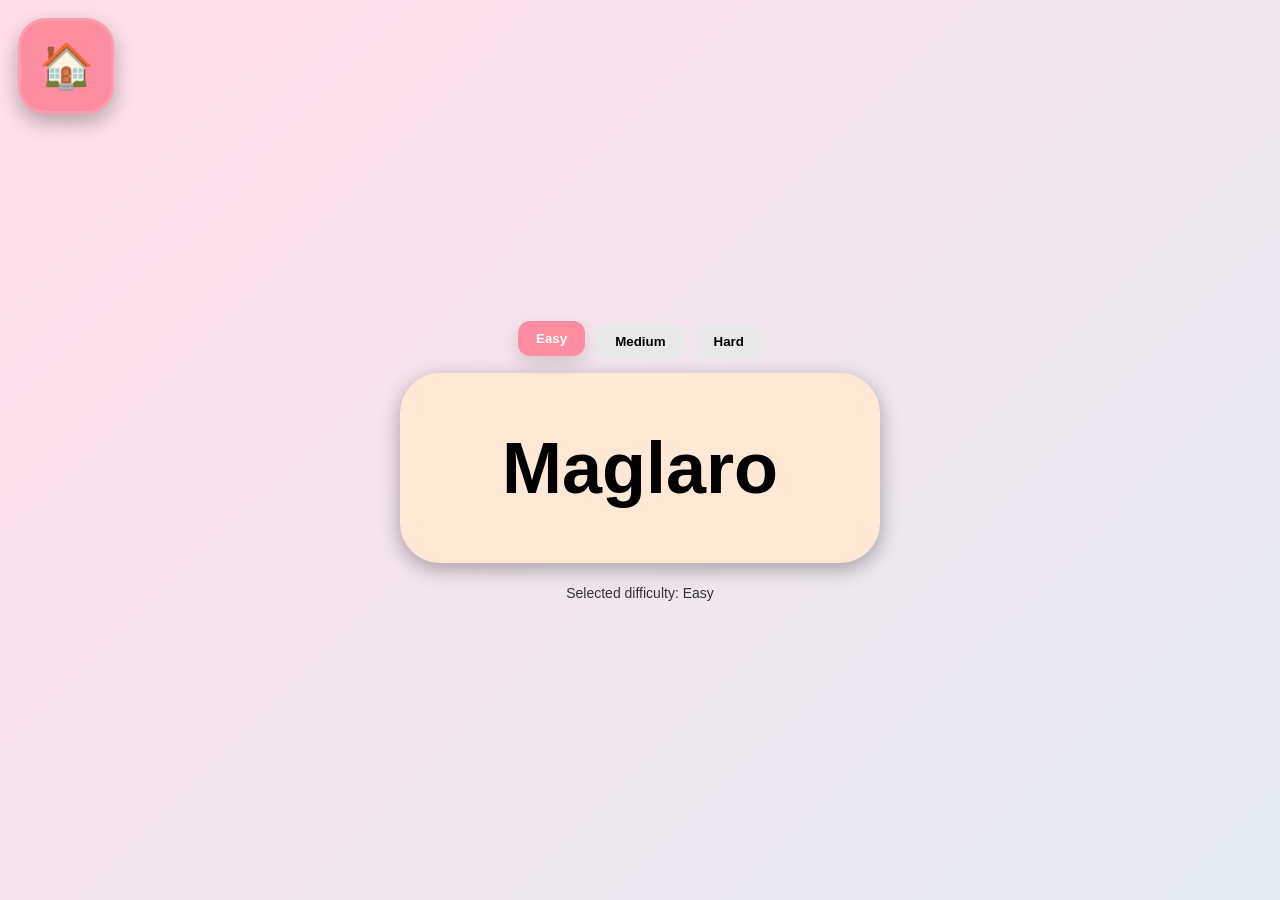
<file: titik/sandbl/design2.html>
<!DOCTYPE html>
<html lang="en">
<head>
<meta charset="UTF-8">
<meta name="viewport" content="width=device-width, initial-scale=1.0">
<title>Titik Matching Game</title>

<style>
* {
    box-sizing: border-box;
}

html, body {
    width: 100%;
    height: 100%;
    margin: 0;
}

/* ---------- BODY ---------- */
body {
    font-family: Arial, sans-serif;
    background: linear-gradient(135deg, #FFDEE9, #B5FFFC, #FFF6B7, #FFB3BA);
    background-size: 800% 800%;
    animation: gradientAnim 20s ease infinite;
    display: flex;
    flex-direction: column;
    overflow: hidden;
}

@keyframes gradientAnim {
    0% { background-position: 0% 50%; }
    50% { background-position: 100% 50%; }
    100% { background-position: 0% 50%; }
}

/* ---------- HEADER (Accessible, larger targets for kids) ---------- */
header.header-nav {
    flex-shrink: 0;
    background: transparent; /* match next.html palette (show gradient behind) */
    display: flex;
    gap: 0.8rem;
    align-items: center;
    padding: 0.8rem 1rem;
}

.header-btn {
    padding: 0.9rem 1.4rem;
    border: none;
    border-radius: 14px;
    font-size: 1.15rem;
    font-weight: 800;
    cursor: pointer;
    background: #FF6B6B;
    color: #fff;
    box-shadow: 0 8px 18px rgba(0,0,0,0.18);
}

.header-btn--secondary { background-color: #56C7EE; color: #fff; }
.header-btn--tertiary { background-color: #8F6DFF; color: #fff; }

.header-btn:hover { transform: translateY(-4px) scale(1.02); }
.header-btn:focus-visible { outline: 4px solid rgba(0,48,80,0.95); outline-offset:4px; }

/* single return button style (high contrast on dark header) */
.header-btn--return {
    /* pastel rounded return button matching next.html */
    display: inline-flex;
    align-items: center;
    justify-content: center;
    width: 96px;
    height: 96px;
    background: #FF8DA1;
    color: #ffffff;
    font-size: 44px;
    border-radius: 28px;
    box-shadow: 0 8px 20px rgba(0,0,0,0.28);
    transition: transform 0.22s ease, background 0.22s;
    border: 3px solid rgba(255,255,255,0.12);
}
.return-btn {
    display: flex;
    align-items: center;
    justify-content: center;
    position: fixed;
    top: 18px;
    left: 18px;
    width: 96px;
    height: 96px;
    background: #FF8DA1; /* softer pink */
    color: white;
    font-size: 44px;
    text-decoration: none;
    border-radius: 28px;
    box-shadow: 0 8px 20px rgba(0,0,0,0.28);
    transition: transform 0.22s ease, background 0.22s;
    z-index: 1100;
    border: 3px solid rgba(255,255,255,0.12);
}
.return-btn:hover { background: #FF6B8A; transform: scale(1.06); }
.header-btn--return:hover { background: #FF6B8A; transform: scale(1.06); }

/* small icon to return to difficulty selection */
.diff-return {
    display:flex; align-items:center; justify-content:center;
    position: fixed; top: 22px; left: 124px; width:56px; height:56px;
    background: #FF8DA1; color: #fff; border-radius:12px; font-size:28px; z-index:1200;
    box-shadow: 0 6px 16px rgba(0,0,0,0.12); border:0;
}
.diff-return:hover { transform: scale(1.04); opacity:0.95 }

/* ---------- MAIN ---------- */
.main {
    flex: 1;
    display: flex;
    justify-content: center;
    align-items: center;
    width: 100%;
    height: calc(100vh - 80px);
}

/* ---------- START BUTTON ---------- */
.start-btn {
    font-size: clamp(48px, 6vw, 72px);
    font-weight: bold;
    padding: clamp(40px, 6vh, 80px) clamp(60px, 8vw, 120px);
    border-radius: 40px;
    cursor: pointer;
    background: #FFE8D6;
    box-shadow: 0 6px 20px rgba(0,0,0,0.3);
    transition: transform 0.3s;
}

.difficulty-bar { display:flex; gap:12px; justify-content:center; margin-bottom:14px; }
.difficulty-btn { padding:10px 18px; border-radius:12px; border:none; font-weight:800; background:#E8E8E8; cursor:pointer; }
.difficulty-btn.active { background:#FF8DA1; color:#fff; transform:translateY(-3px); box-shadow:0 8px 18px rgba(0,0,0,0.12); }

.start-btn:hover {
    transform: scale(1.05);
}

/* ---------- GAME CONTAINER ---------- */
.game-container {
    width: min(98%, 1400px);   /* WIDER */
    height: min(85vh, 720px);
    background: white;
    padding: clamp(30px, 4vh, 60px);
    border-radius: 40px;
    box-shadow: 0 8px 30px rgba(0,0,0,0.35);
    display: flex;
    flex-direction: column;
    justify-content: space-between;
    text-align: center;
}

/* ---------- TITLE ---------- */
.game-container h2 {
    font-size: clamp(30px, 3vw, 42px); /* Slightly tuned */
    margin: 0;
    white-space: nowrap; /* FORCE ONE LINE */
}

/* ---------- LETTER GRID ---------- */
.letters {
    display: grid;
    gap: clamp(12px, 1.8vw, 28px);
    flex: 1;
    align-content: center;
}

.letters.cols-4 { grid-template-columns: repeat(4, 1fr); }
.letters.cols-5 { grid-template-columns: repeat(5, 1fr); }
.letters.cols-6 { grid-template-columns: repeat(6, 1fr); }
.letters.cols-7 { grid-template-columns: repeat(7, 1fr); }
.letters.cols-8 { grid-template-columns: repeat(8, 1fr); }
.letters.cols-9 { grid-template-columns: repeat(9, 1fr); }
.letters.cols-10 { grid-template-columns: repeat(10, 1fr); }
.letters.cols-11 { grid-template-columns: repeat(11, 1fr); }
.letters.cols-12 { grid-template-columns: repeat(12, 1fr); }

.letter {
    font-size: clamp(36px, 4vw, 56px);
    padding: clamp(20px, 3vh, 40px);
    border-radius: 25px;
    cursor: pointer;
    font-weight: bold;
    transition: transform 0.2s;
}

.letter:hover {
    transform: scale(1.1);
}

.selected {
    outline: 5px solid #000;
}

/* ---------- RESULT ---------- */
#result {
    height: 50px;
    font-size: clamp(28px, 3vw, 40px);
    font-weight: bold;
    color: red;
}

/* ---------- OVERLAY ---------- */
.overlay {
    position: fixed;
    inset: 0;
    background: linear-gradient(135deg, #FFD6E0, #B3DAFF);
    display: none;
    flex-direction: column;
    justify-content: center;
    align-items: center;
    z-index: 9999;
}

.overlay h1 {
    font-size: clamp(60px, 8vw, 90px);
    color: #FF6B6B;
    margin-bottom: 40px;
}

.overlay button {
    padding: 20px 50px;
    font-size: 28px;
    border-radius: 20px;
    border: none;
    background: #FF6B6B;
    color: white;
    cursor: pointer;
    margin: 10px;
}

.icon-only {
    padding: 12px 18px; font-size: 22px; border-radius: 12px; background: #FF8DA1; border: none; color: #fff; cursor: pointer;
}

/* Hard mode: remove white background and reduce tile sizing to fit more letters */
.game-container.hard {
    background: white;
    box-shadow: 0 8px 30px rgba(0,0,0,0.35);
    padding: clamp(30px, 4vh, 60px);
    border-radius: 40px;
}
.game-container.hard h2 { color: #112; }
.game-container.hard .letter { padding: clamp(12px, 2vh, 18px); font-size: clamp(18px, 2.4vw, 24px); border-radius:12px; }
</style>
</head>

<body>

<header role="navigation" class="header-nav" aria-label="Primary navigation">
    <a href="../next.html" class="return-btn" aria-label="Return to Selection">🏠</a>
    <button id="diffReturn" class="diff-return" title="Difficulty selection" aria-label="Return to difficulty selection">⬅</button>
</header>

<div class="main">
    <div id="gameArea">
        <div class="difficulty-bar">
            <button class="difficulty-btn active" id="diff-easy" onclick="setDifficulty('easy')">Easy</button>
            <button class="difficulty-btn" id="diff-medium" onclick="setDifficulty('medium')">Medium</button>
            <button class="difficulty-btn" id="diff-hard" onclick="setDifficulty('hard')">Hard</button>
        </div>
        <div style="display:flex;gap:12px;justify-content:center;align-items:center;flex-direction:column;">
            <div class="start-btn" onclick="showLetters()">Maglaro</div>
            <div style="margin-top:10px;font-size:14px;color:#333">Selected difficulty: <span id="selectedDiff">Easy</span></div>
        </div>
    </div>
</div>

<div class="overlay" id="overlay">
    <h1>MAGALING!</h1>
    <button onclick="showLetters()">Play Again</button>
    <button class="icon-only" onclick="location.href='../sandbl/design2.html'" aria-label="Return">🔙</button>
</div>

<script>
let first = null;
let matchesLeft = 0;
let selectedDifficulty = 'easy';

function setDifficulty(level){
    selectedDifficulty = level;
    document.getElementById('selectedDiff').textContent = level.charAt(0).toUpperCase() + level.slice(1);
    document.querySelectorAll('.difficulty-btn').forEach(b => b.classList.remove('active'));
    const el = document.getElementById('diff-' + level);
    if(el) el.classList.add('active');
}

const colors = {
    i: "#FFD580",
    r: "#B5EAD7",
    h: "#C7CEEA",
    n: "#FF9AA2",
    l: "#E2F0CB",
    g: "#F6C1CC",
    "ñ": "#CDEAFF",
    "ng": "#FFD1A9"
};

function shuffle(arr) {
    return arr.sort(() => Math.random() - 0.5);
}

function showLetters() {
    // full letter list: include ñ and ng after n
    const fullLetters = [
        'a','b','c','d','e','f','g','h','i','j','k','l','m',
        'n','ñ','ng','o','p','q','r','s','t','u','v','w','x','y','z'
    ];

    let letters = [];
    if(selectedDifficulty === 'easy'){
        // pick 8 random letters for easy each game
        const pool = fullLetters.slice();
        pool.sort(() => Math.random() - 0.5);
        letters = pool.slice(0,8);
    } else if(selectedDifficulty === 'medium'){
        // medium uses first 16 letters (remove four)
        letters = fullLetters.slice(0,16);
    } else { // hard
        letters = fullLetters.slice();
    }

    matchesLeft = letters.length;

    let all = [];
    letters.forEach((l, idx) => {
        all.push({ v: l.toUpperCase(), k: l, i: idx });
        all.push({ v: l, k: l, i: idx });
    });

    all = shuffle(all);

    // helper to compute color when not predefined
        function colorFor(key, idx) {
            if (colors[key]) return colors[key];
            const hue = Math.round((idx / Math.max(1, letters.length)) * 330);
            return `hsl(${hue} 85% 72%)`;
        }

    // choose columns based on difficulty: Easy=4, Medium=8, Hard=12
    let cols = 4;
    if(selectedDifficulty === 'easy') cols = 4;
    else if(selectedDifficulty === 'medium') cols = 8;
    else cols = 12;
        const lettersHtml = all.map(l => `
            <div class="letter"
                style="background:${colorFor(l.k,l.i)}"
                onclick="selectLetter('${l.k}', this)">
                ${l.v}
            </div>
        `).join("");

        document.getElementById("gameArea").innerHTML = `
            <div class="game-container ${selectedDifficulty === 'hard' ? 'hard' : ''}">
                <h2>Pagtambalin ang Malaki at Maliit na Titik</h2>
                <div class="letters cols-${cols}">
                    ${lettersHtml}
                </div>
                <div id="result"></div>
            </div>
        `;

    document.getElementById("overlay").style.display = "none";
    first = null;

        // show diff-return icon when inside a game
        const diffBtn = document.getElementById('diffReturn'); if(diffBtn) diffBtn.style.display = 'flex';
}

function selectLetter(key, el) {
    const result = document.getElementById("result");

    if (!first) {
        first = { key, el };
        el.classList.add("selected");
        result.textContent = "";
    } else {
        if (first.el === el) return;

        if (first.key === key) {
            first.el.style.visibility = "hidden";
            el.style.visibility = "hidden";
            matchesLeft--;

            if (matchesLeft === 0) {
                document.getElementById("overlay").style.display = "flex";
            }
        } else {
            result.textContent = "MALI!";
        }

        first.el.classList.remove("selected");
        first = null;
    }
}

// Render the initial difficulty selection UI into #gameArea
function renderStartScreen(){
    document.getElementById('gameArea').innerHTML = `
        <div class="difficulty-bar">
            <button class="difficulty-btn" id="diff-easy" onclick="setDifficulty('easy')">Easy</button>
            <button class="difficulty-btn" id="diff-medium" onclick="setDifficulty('medium')">Medium</button>
            <button class="difficulty-btn" id="diff-hard" onclick="setDifficulty('hard')">Hard</button>
        </div>
        <div style="display:flex;gap:12px;justify-content:center;align-items:center;flex-direction:column;">
            <div class="start-btn" onclick="showLetters()">Maglaro</div>
            <div style="margin-top:10px;font-size:14px;color:#333">Selected difficulty: <span id="selectedDiff">Easy</span></div>
        </div>
    `;
    // restore active class
    document.querySelectorAll('.difficulty-btn').forEach(b => b.classList.remove('active'));
    const el = document.getElementById('diff-' + selectedDifficulty);
    if(el) el.classList.add('active');
        // hide diff-return icon while on selection screen
        const diffBtn = document.getElementById('diffReturn'); if(diffBtn) diffBtn.style.display = 'none';
}

// wire the small icon button to return to difficulty selection
const diffReturnBtn = document.getElementById('diffReturn');
if(diffReturnBtn){
    diffReturnBtn.addEventListener('click', (e)=>{ e.preventDefault(); renderStartScreen(); });
    // hide initially on load (renderStartScreen will also hide it)
    diffReturnBtn.style.display = 'none';
}

// ensure start screen is correct on load
renderStartScreen();
</script>

</body>
</html>
</file>
